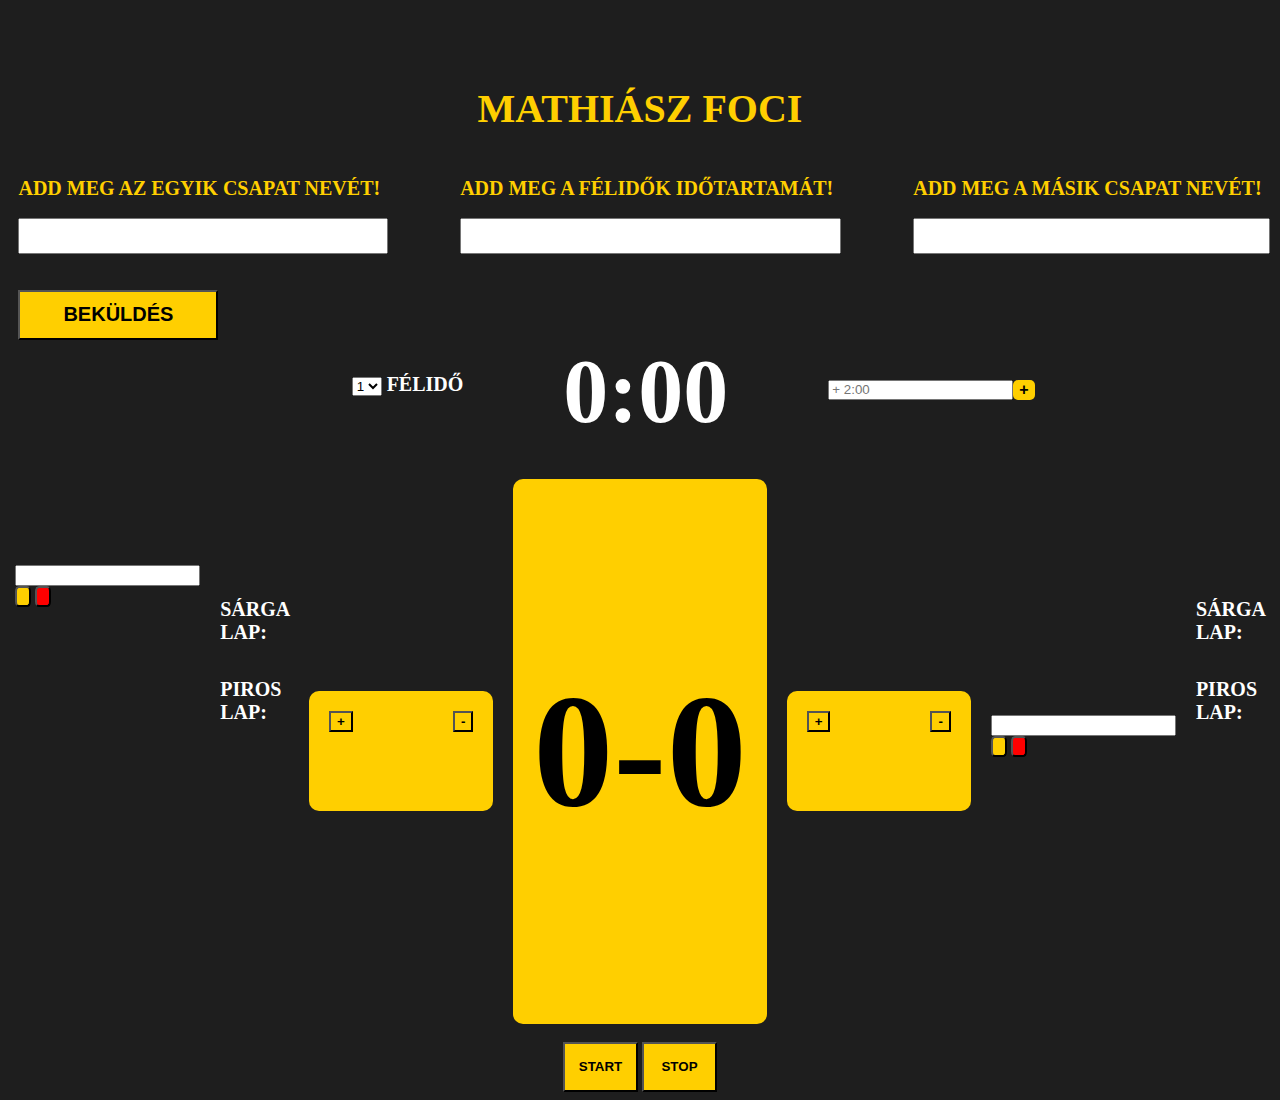
<file: index.html>
<!DOCTYPE html>
<html lang="hu">
<head>
    <meta charset="UTF-8">
    <meta name="viewport" content="width=device-width, initial-scale=1.0">
    <link rel="stylesheet" href="style.css">
    <title>MATHIASZ FOCI</title>
</head>
<body>
    <header>
        <h1>MATHIÁSZ FOCI</h1><br>
        <main class="team-inputs">
            <section>
                <form>
                <label for="team1">Add meg az egyik csapat nevét!</label><br><br>
                <input type="text" id="team1" name="team1" required>
            </section>
            <section>
                <label for="ido">Add meg a félidők időtartamát!</label><br><br>
                <input type="number" id="ido" name="ido" min="1" required>
            </section>
            <section>
                <label for="team1">Add meg a másik csapat nevét!</label><br><br>
                <input type="text" id="team2" name="team2" required>
            </section>
        </main><br><br>
        <button type="button" id="teams-input-button" onclick="Teams()">Beküldés</button><br>
        <section id="header-section">
            <h5 id="half-time"><form><select name="felido" id="felido" oninput="Felidok()">
                <option value="egy" id="egy">1</option>
                <option value="ketto" id="ketto">2</option>
            </select></form> félidő</h5>
            <span id="time">0:00</span>
            <div id="extra-time-div">
                <input type="number" id="extra-time" placeholder="+ 2:00">
                <button type="button" id="plus" onclick="Hosszabbitas()">+</button><br>
                <span id="idohosszabbitas"></span>
            </div>
        </section>
    </header><br><br>
    <main class="base">

        <aside id="left-side">
            <form>
                <input type="text" id="team-1-lap">
                <button type="button" id="team-1-sarga" class="sarga" onclick="Team1sarga()">!</button>
                <button type="button" id="team-1-piros" class="piros" onclick="Team1piros()">!</button>
            </form> <br>
            <section>
                <h5>sárga lap:</h5>
                <ul id="felsorol1"></ul>
                <h5>piros lap:</h5>
                <ul id="felsorolas1piros"></ul>
            </section>
            
        </aside>

        <section id="team-1" class="team1">
            <div class="goal-buttons">
                <button type="button" id="t1-plus" onclick="T1plus()">+</button>
                <button type="button" id="t1-minus" id="t1mius" onclick="T1minus()">-</button> 
            </div> 
            <h2 id="t1"></h2>    
        </section>

        <section id="gol" class="golok">
            <span id="t1-gol" class="golszam">0</span> <p>-</p> <span id="t2-gol" class="golszam">0</span> <br>
        </section>




        <section id="team-2" class="team2">
            <div class="goal-buttons">
                <button type="button" onclick="T2plus()">+</button>
                <button type="button" onclick="T2minus()">-</button>
            </div>
            <h2 id="t2"></h2>
        </section>

        <aside id="right-side">
            <form>
                <input type="text" id="team-2-lap">
                <button type="button" id="team-2-sarga" class="sarga" onclick="Team2sarga()">!</button>
                <button type="button" id="team-2-piros" class="piros" onclick="Team2piros()">!</button>
            </form>  <br>
            <section>
                <h5>sárga lap:</h5>
                <ul id="felsorolas2"></ul>
                <h5>piros lap:</h5>
                <ul id="felsorolas2piros"></ul>
            </section>
        </aside>
        
    </main><br>
    <footer>
        <button type="button" id="indit" onclick="Start()">START</button>
        <button type="button" id="megallit" onclick="Stop()">STOP</button>
    </footer>
    


    <script src="script.js"></script>
</body>
</html>
</file>
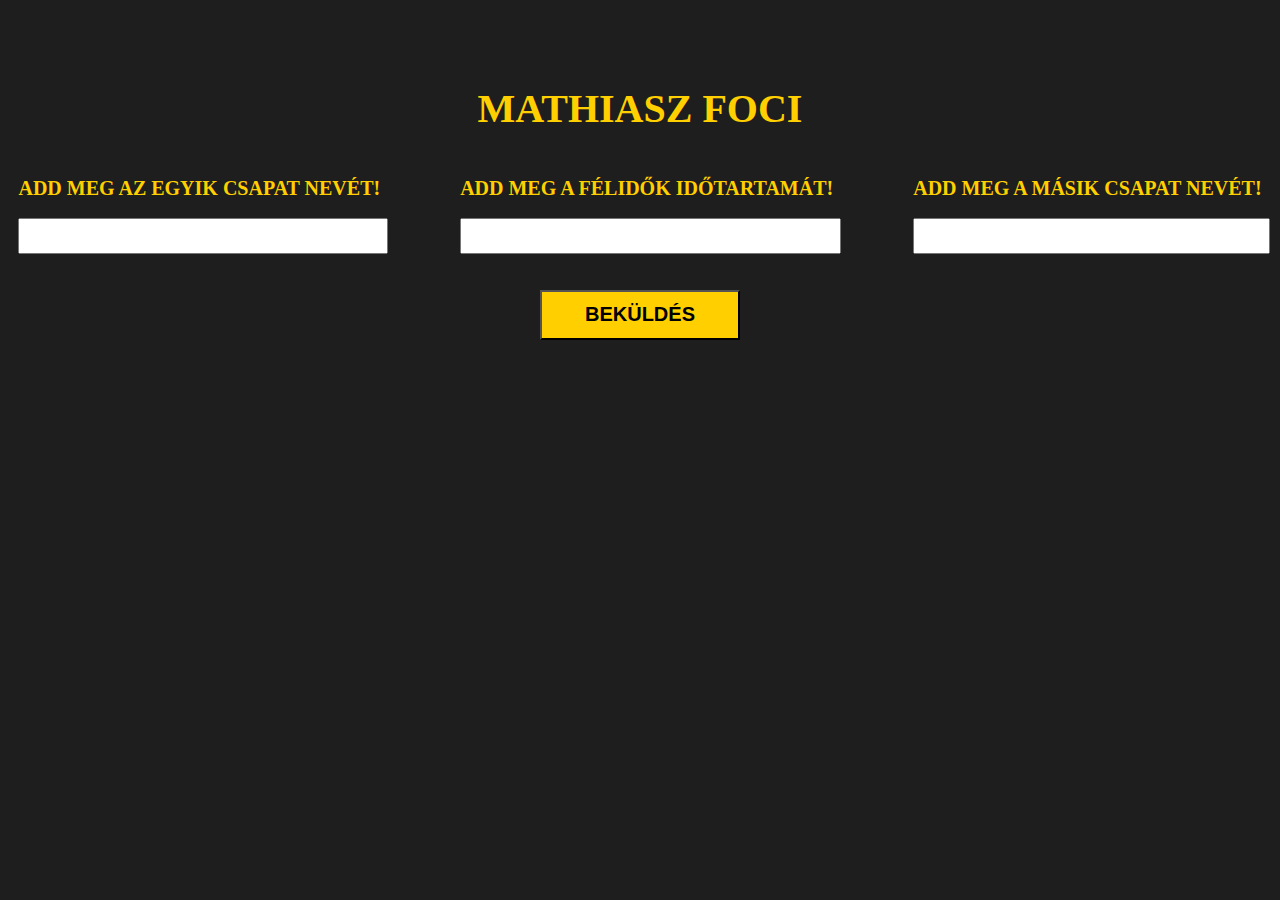
<file: teams.html>
<!DOCTYPE html>
<html lang="hu">
<head>
    <meta charset="UTF-8">
    <meta name="viewport" content="width=device-width, initial-scale=1.0">
    <link rel="stylesheet" href="style.css">
    <title>MATHIASZ FOCI</title>
</head>
<body>
    <header>
        <h1>MATHIASZ FOCI</h1>
    </header><br>
    <main class="team-inputs">
        <section>
            <form>
            <label for="team1">Add meg az egyik csapat nevét!</label><br><br>
            <input type="text" id="team1" name="team1" required>
        </section>
        <section>
            <label for="ido">Add meg a félidők időtartamát!</label><br><br>
            <input type="number" id="ido" name="ido" min="1" required>
        </section>
        <section>
            <label for="team1">Add meg a másik csapat nevét!</label><br><br>
            <input type="text" id="team2" name="team2" required>
        </section>
    </main><br><br>
    <a href="index.html"><button type="button" id="teams-input-button" onclick="Teams()">Beküldés</button></a>
</form>
    <script src="script.js"></script>
</body>
</html>
</file>
<file: style.css>
body {
    background-color: #1E1E1E;
    font-family: Inter;
    font-weight: bold;
    display: flex;
    flex-direction: column;
    align-items: center;
    justify-content: center;
}
h1 {
    color: #FFCF00;
    text-align: center;
    padding-top: 50px;
    font-size: 40px;
}
#header-section {
    display: flex;
    flex-direction: row;
    justify-content: center;
    gap: 100px;
}
h5, span {
    color: white;
}
#extra-time-div {
    display: flex;
    height: 20px;
    width: 100px;
    padding-top: 40px;
}
#time {
    font-size: 90px;
}
h5 {
    font-size: 20px;
    text-transform: uppercase;
}
#plus {
    height: 20px;
    border: none;        
    color: black;
    font-size: 16px;
    font-weight: bold;
    cursor: pointer;
    border-radius: 5px;
}
img {
    width: 2%;
    height: 2%;
}
#left-side {
    display: flex;
    flex-direction: row;
    justify-content: start;
    align-items: flex-start;
    gap: 10px;
    padding-left: 50px;
    padding-bottom: 180px;
}
#right-side {
    display: flex;
    flex-direction: row;
    justify-content: end;
    align-items: flex-end;
    gap: 10px;
    padding-right: 50px;
    padding-bottom: 180px;
}
.sarga{
    background-color: #FFCF00;
    width: 0.5%;
    height: 500%;
    color:  #FFCF00;
    border-radius: 25%;
}

.piros{
    background-color: #FF0000;
    width: 0.5%;
    height: 500%;
    color: #FF0000;
    border-radius: 25%;
}

footer button{
    background-color: #FFCF00;
    color: black;
    font-weight: bolder;
    text-align: center;
    height: 50px;
    width: 75px;
}
button {
    background-color: #FFCF00;
    color: black;
    font-weight: bolder;
    text-align: center;
}
.team1{
    background-color: #FFCF00;
    font-size: 150%;
    text-align: center;
    display: flex;
    flex-direction: column;
    align-items: center;
    color: black;
    padding: 20px;
    border-radius: 10px;
}
.team2{
    background-color: #FFCF00;
    font-size: 150%;
    text-align: center;
    display: flex;
    justify-content: start;
    flex-direction: column;
    align-items: center;
    color: black;
    padding: 20px;
    border-radius: 10px;
}

h2{
    font-weight: bolder;
}

.golok{
    background-color: #FFCF00;
    font-size: 1000%;
    text-align: center;
    margin: auto;
    display: flex;
    align-items: center;
    justify-content: center;
    font-weight: bold;
    color: black;
    padding: 20px;
    border-radius: 10px;
}
.base {
    display: flex;
    flex-direction: row;
    align-items: center;
    gap: 20px;
}
.goal-buttons {
    display: flex;
    gap: 100px;
}
label {
    font-size: 20px;
    text-transform: uppercase;
    color: #FFCF00;
}
.team-inputs input {
    width: 100%;
    height: 30px;
}
.team-inputs {
    display: flex;
    flex-direction: row;
    gap: 80px;
}
#teams-input-button {
    width: 200px;
    height: 50px;
    font-size: 20px;
    text-transform: uppercase;
}

ul{
    color: white;
    list-style: none;
}
.golszam{
    color: black;
}
</file>
